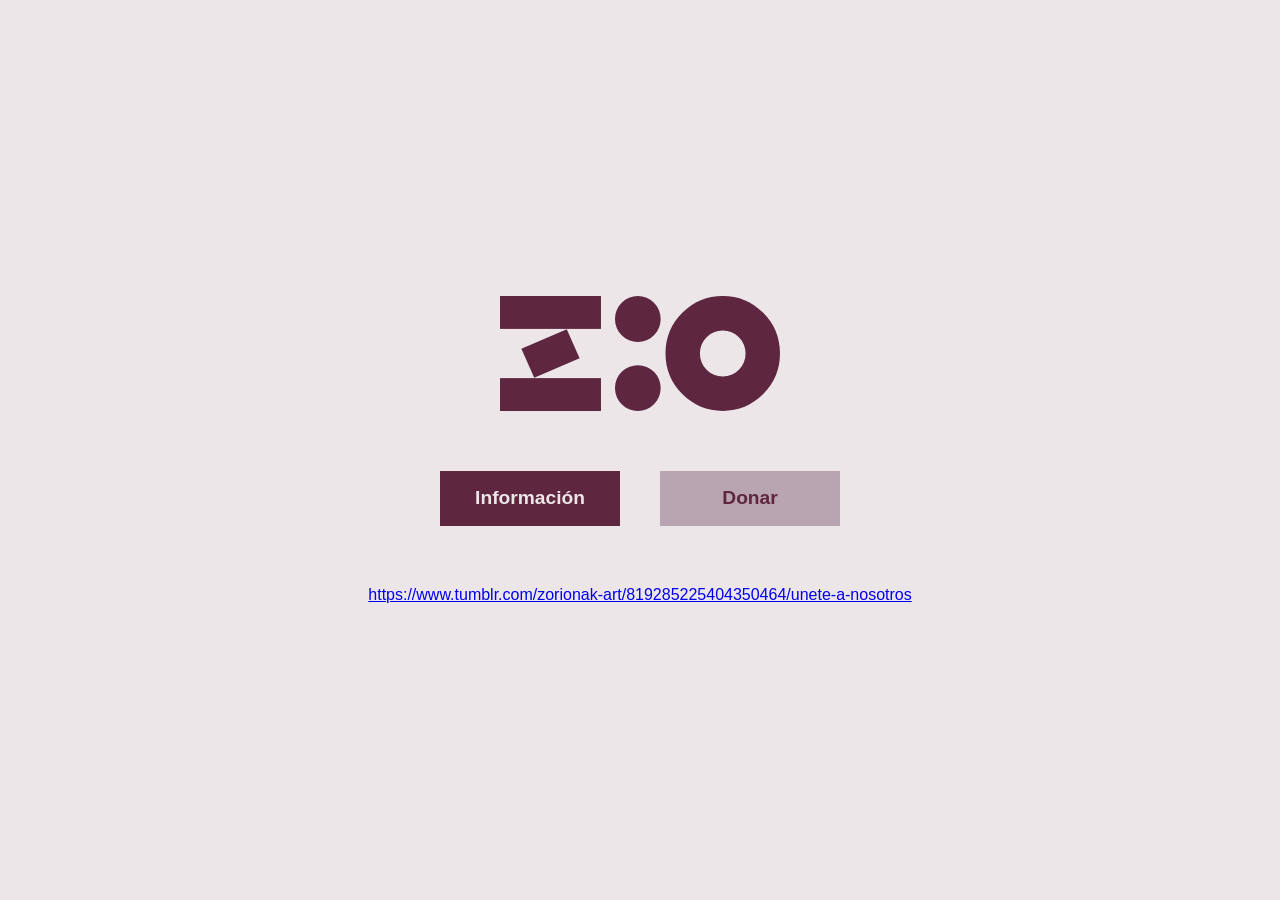
<file: index.html>
<!DOCTYPE html>
<html lang="es">
<head>
    <meta charset="UTF-8">
    <meta name="viewport" content="width=device-width, initial-scale=1.0">
    <title>Zorionak</title>
    <link rel="stylesheet" href="style.css">
</head>
<body>

    <main class="container">
        <div class="logo-container">
            <img src="zo.svg" alt="Logo Zorionak" class="logo">
        </div>

        <div class="buttons-container">
            <a href="/info.html" class="btn btn-dark">Información</a>
            <a href="/donar.html" class="btn btn-gray">Donar</a>
        </div>

<div class="tumblr-post" data-href="https://embed.tumblr.com/embed/post/t:PrYYUYE_QTD6UI737dw8aA/819285225404350464/v2" data-did="0ddec563c3e4fd8d756e59fa07977e7e0892ef3d"  ><a href="https://www.tumblr.com/zorionak-art/819285225404350464/unete-a-nosotros">https://www.tumblr.com/zorionak-art/819285225404350464/unete-a-nosotros</a></div><script async src="https://assets.tumblr.com/post.js?_v=2e3257777411face7e6785c8941f968f"></script>


    </main>


</body>
</html>
</file>
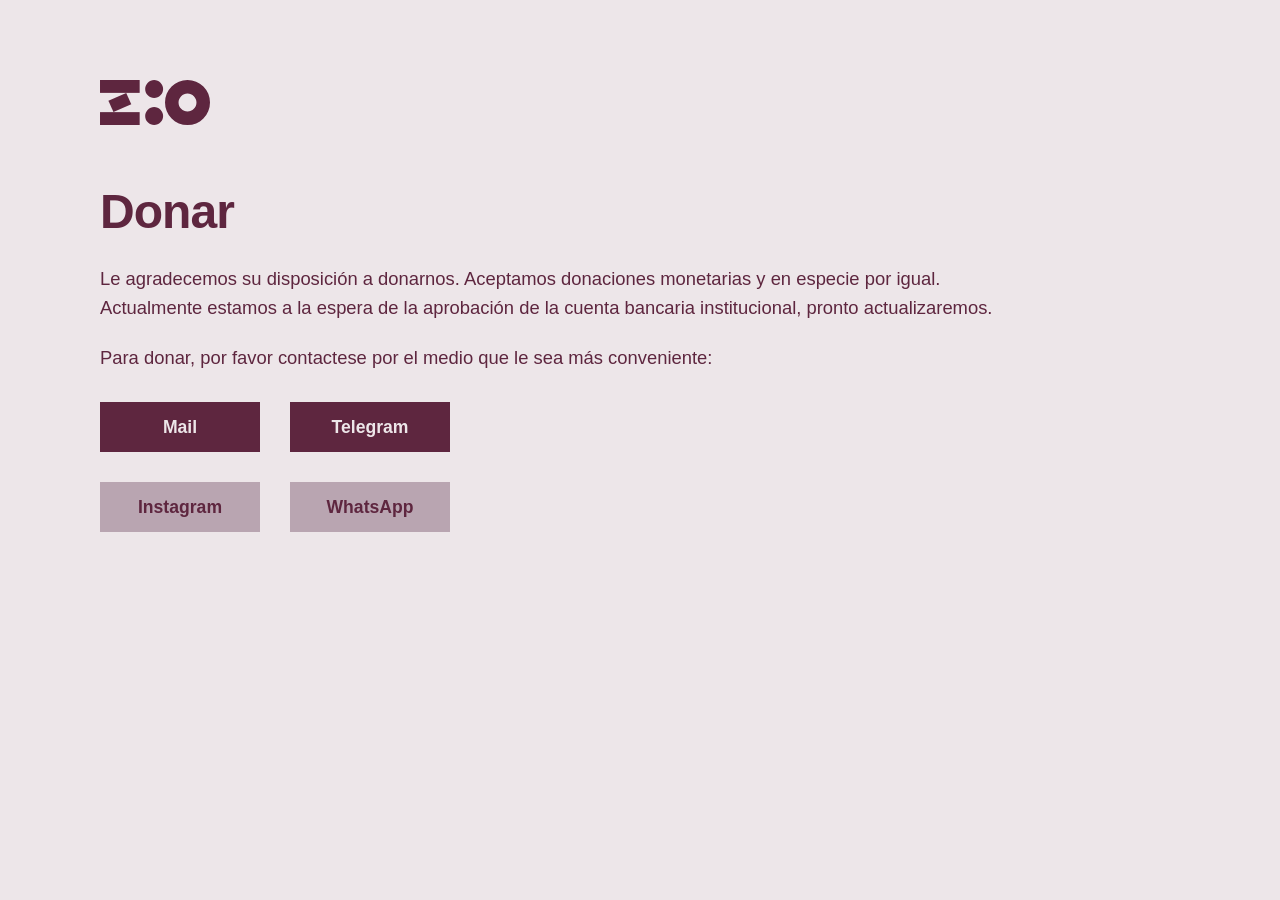
<file: donar.html>
<!DOCTYPE html>
<html lang="es">
<head>
    <meta charset="UTF-8">
    <meta name="viewport" content="width=device-width, initial-scale=1.0">
    <title>Zorionak</title>
    <link rel="preconnect" href="https://fonts.googleapis.com">
    <link rel="preconnect" href="https://fonts.gstatic.com" crossorigin>
    <link href="https://fonts.googleapis.com/css2?family=Inter:wght@500;700&display=swap" rel="family">
    <link rel="stylesheet" href="style-page.css">
</head>
<body>

    <div class="content-wrapper">
        <header class="header">
            <a href="/">
                <img src="zo.svg" alt="Logo Kadro" class="logo-small">
            </a>
        </header>

        <main class="main-content">
            <section class="text-block">

                <h1>Donar</h1>
                <p>Le agradecemos su disposición a donarnos. Aceptamos donaciones monetarias y en especie por igual. <br> Actualmente estamos a la espera de la aprobación de la cuenta bancaria institucional, pronto actualizaremos.</p>

                <p>Para donar, por favor contactese por el medio que le sea más conveniente:</p>
                <section class="action-block">
                    <div class="buttons-inline">
                        <a href="mailto:fundacion@zorionak.art" class="btn btn-dark" target="_blank">Mail</a>
                        <a href="https://t.me/ZorionakAC" class="btn btn-dark" target="_blank">Telegram</a>
                    </div>
                    <div class="buttons-inline">
                        <a href="https://www.instagram.com/m/zorionak.art_" class="btn btn-gray" target="_blank">Instagram</a>
                        <a href="https://wa.me/523320204097/" class="btn btn-gray" target="_blank" >WhatsApp</a>
                    </div>
                </section>

            </section>
<!--
            <section class="action-block">
                <h2>Another title</h2>
                <div class="buttons-inline">
                    <a href="#button1" class="btn btn-dark">Button 1</a>
                    <a href="#button2" class="btn btn-gray">Button 2</a>
                </div>
            </section>

            -->

        </main>
    </div>

</body>
</html>
</file>
<file: style.css>
/* Rediseño básico y paleta de colores del mockup */
:root {
    --bg-color: #ede6e9;       /* Gris claro de fondo */
    --btn-dark: #5e263f;       /* Negro/Gris muy oscuro */
    --btn-gray: #b9a5b1;       /* Gris medio para el botón Donar */
    --text-color: #ede6e9;     /* Gris del texto del botón oscuro */
    --text-light: #5e263f;     /* Texto oscuro para el botón gris */
}

* {
    box-sizing: border-box;
    margin: 0;
    padding: 0;
    font-family: 'Inter', -apple-system, BlinkMacSystemFont, "Segoe UI", Roboto, sans-serif; 
}

body {
    background-color: var(--bg-color);
    min-height: 100vh;
    display: flex;
    justify-content: center;
    align-items: center;
}

/* Contenedor principal centrado */
.container {
    display: flex;
    flex-direction: column;
    align-items: center;
    justify-content: center;
    width: 100%;
    padding: 20px;
    gap: 60px; /* Espacio entre el logo y los botones */
}

/* Control del Logo */
.logo-container {
    width: 100%;
    max-width: 280px; /* Tamaño máximo en desktop */
    display: flex;
    justify-content: center;
}

.logo {
    width: 100%;
    height: auto;
}

/* Contenedor de botones (Por defecto en Desktop: en paralelo) */
.buttons-container {
    display: flex;
    flex-direction: row;
    gap: 40px; /* Espacio entre botones en desktop */
    width: 100%;
    justify-content: center;
}

/* Estilo base de los botones (enlaces que parecen recuadros) */
.btn {
    display: inline-flex;
    align-items: center;
    justify-content: center;
    text-decoration: none;
    font-size: 1.2rem;
    font-weight: 600;
    width: 180px;
    height: 55px;
    transition: transform 0.2s ease, opacity 0.2s ease;
}

.btn:hover {
    transform: scale(1.02);
    opacity: 0.9;
}

/* Variantes de color de los botones */
.btn-dark {
    background-color: var(--btn-dark);
    color: var(--text-color);
}

.btn-gray {
    background-color: var(--btn-gray);
    color: var(--text-light);
}

/* --- RESPONSIVE (Móvil) --- */
@media (max-width: 600px) {
    .container {
        gap: 45px; /* Reducimos un poco el espacio general */
    }

    .logo-container {
        max-width: 220px; /* El logo se hace un poco más pequeño en móvil */
    }

    .buttons-container {
        flex-direction: column; /* Los botones se apilan verticalmente */
        align-items: center;
        gap: 20px; /* Espacio entre los botones apilados */
    }

    .btn {
        width: 200px; /* Pueden ser un pelín más anchos en móvil si buscas ese look */
    }
}
</file>
<file: style-page.css>
/* ==========================================================================
   PALETA DE COLORES E IDENTIDAD
   ========================================================================== */
:root {
    --bg-color: #ede6e9;       /* Gris claro de fondo */
    --btn-dark: #5e263f;       /* Negro/Gris muy oscuro */
    --btn-gray: #b9a5b1;       /* Gris medio para el botón Donar */
    --text-color: #ede6e9;     /* Gris del texto del botón oscuro */
    --text-light: #5e263f;     /* Texto oscuro para el botón gris */
    --text-main: #5e263f;      /* Color de los títulos y párrafos */
}

/* ==========================================================================
   RESET Y CONFIGURACIÓN GENERAL
   ========================================================================== */
* {
    box-sizing: border-box;
    margin: 0;
    padding: 0;
    font-family: 'Inter', -apple-system, BlinkMacSystemFont, "Segoe UI", Roboto, sans-serif; 
}

body {
    background-color: var(--bg-color);
    min-height: 100vh;
    display: flex;
    justify-content: center;
}

/* ==========================================================================
   ESTRUCTURA Y FLUJO DE CONTENIDO
   ========================================================================== */
.content-wrapper {
    width: 100%;
    max-width: 1200px; /* Ensanchado para aprovechar más los laterales en desktop */
    padding: 80px 60px 140px 60px; /* 140px abajo genera el "footer vacío" */
    display: flex;
    flex-direction: column;
}

/* Encabezado con el logo alineado a la izquierda */
.header {
    width: 100%;
    display: flex;
    justify-content: flex-start;
    margin-bottom: 55px; /* Separación fija debajo del logo */
}

.logo-small {
    width: 110px;
    height: auto;
    transition: opacity 0.2s ease;
}

.logo-small:hover {
    opacity: 0.8;
}

/* Contenedor del flujo principal */
.main-content {
    display: flex;
    flex-direction: column;
}

/* ==========================================================================
   BLOQUES DE TEXTO Y CORRECCIÓN AUTOMÁTICA DE ESPACIADOS (H1, H2, P)
   ========================================================================== */
/* Regla global para separar h1 y h2 del contenido de arriba de forma automática */
.main-content h1, 
.main-content h2 {
    color: var(--text-main);
    margin-top: 50px;    /* Empuja el título hacia abajo separándolo del texto anterior */
    margin-bottom: 25px; /* Espacio entre el título y lo que viene abajo (párrafo o botones) */
    font-weight: 700;    /* Inter Bold */
    letter-spacing: -0.02em;
}

/* El primer h1 no necesita margen superior porque ya tiene el espacio del header */
.main-content h1:first-child,
.text-block h1:first-child {
    margin-top: 0;
}

.text-block h1 {
    font-size: 3rem;
}

.action-block h2 {
    font-size: 2.4rem;
}

/* Párrafos normativos con espaciado inteligente */
.text-block p {
    font-size: 1.15rem;
    line-height: 1.6;
    color: var(--text-main);
    text-align: justify;
    font-weight: 500;    /* Inter Medium */
}

/* Si hay párrafos seguidos, les añadimos separación automática arriba para que no se peguen */
.text-block p + p {
    margin-top: 20px;
}

/* ==========================================================================
   UNIFORMIDAD PARA ELEMENTOS DE LISTA <li> (TODOS LOS LI)
   ========================================================================== */
/* Forzamos a que absolutamente todos los li tengan el mismo comportamiento visual que los párrafos */
.main-content li,
.text-block li,
ul li,
ol li {
    font-size: 1.15rem;          /* Mismo tamaño que <p> */
    line-height: 1.6;            /* Mismo interlineado que <p> */
    color: var(--text-main);     /* Mismo color gris oscuro */
    font-weight: 500;            /* Inter Medium */
}

/* ==========================================================================
   CONTROL INTELIGENTE DE LISTAS Y ENLACES EN LISTA (CLASE LSV)
   ========================================================================== */
/* Quitamos las viñetas de la lista con clase LSV y limpiamos sus sangrías nativas */
ul.LSV {
    list-style: none;
    padding: 0;
    margin: 0;
}

/* Si la lista ul va después de un párrafo o un h2, se separa automáticamente como bloque */
.text-block p + ul.LSV,
.main-content h2 + ul.LSV,
.main-content p + ul.LSV {
    margin-top: 30px; /* Genera el espacio de bloque */
}

/* Forzamos a que los elementos li de LSV actúen como bloques independientes */
ul.LSV li {
    display: block;      /* Asegura el salto de línea obligatorio */
}

/* Añadimos el espacio automático entre los li internos para que respiren verticalmente */
ul.LSV li + li {
    margin-top: 20px;    
}

/* ==========================================================================
   ESTILOS CONTROLADOS Y UNIFORMES PARA ENLACES <A> EN TEXTO Y SUELTOS
   ========================================================================== */
/* Forzamos a que TODOS los links (dentro/fuera de <p> o en listas) compartan estética */
.text-block p a,
.main-content a:not(.btn) {
    color: var(--text-main) !important;
    font-family: 'Inter', -apple-system, sans-serif !important;
    font-size: 1.15rem;          /* Clona el tamaño del párrafo */
    line-height: 1.6;            /* Clona el interlineado del párrafo */
    font-weight: 500;            /* Inter Medium */
    text-decoration: underline;  /* Siempre subrayado */
}

/* Mantenemos el blindaje de color para estados visitados, activos o hover */
.text-block p a:visited,
.text-block p a:active,
.text-block p a:hover,
.main-content a:not(.btn):visited,
.main-content a:not(.btn):active,
.main-content a:not(.btn):hover {
    color: var(--text-main) !important;
    text-decoration: underline;
}

/* Comportamiento exclusivo para los enlaces SUELTOS (hijos directos que no están en un <p>) */
.main-content > a:not(.btn),
.text-block > a:not(.btn) {
    display: inline-block; /* Permite que acepte márgenes verticales correctamente */
    margin-top: 30px;      /* Espacio automático con lo que tenga arriba */
    margin-bottom: 20px;   /* Espacio automático con lo que tenga abajo */
}

/* Si el enlace suelto es el primer elemento, eliminamos el margen superior */
.main-content > a:first-child,
.text-block > a:first-child {
    margin-top: 0;
}

/* ==========================================================================
   BOTONES RECUADRO (HREF)
   ========================================================================== */
.buttons-inline {
    display: flex;
    flex-direction: row;
    gap: 30px;
    margin-top: 30px; /* Asegura separación si van debajo de un texto o lista */
}

.btn {
    display: inline-flex;
    align-items: center;
    justify-content: center;
    text-decoration: none !important; /* Evita que el subrayado global rompa el estilo del botón */
    font-size: 1.1rem !important;     /* Mantiene su tamaño propio de botón */
    width: 160px;
    height: 50px;
    transition: transform 0.2s ease, opacity 0.2s ease;
    font-weight: 700; /* Inter Bold */
    margin: 0 !important; /* Evita que las reglas de enlaces sueltos afecten a los botones */
}

.btn:hover {
    transform: scale(1.02);
    opacity: 0.9;
}

.btn-dark {
    background-color: var(--btn-dark);
    color: var(--text-color);
}

.btn-gray {
    background-color: var(--btn-gray);
    color: var(--text-light);
}

/* ==========================================================================
   DISEÑO ADAPTABLE - RESPONSIVE (MÓVIL)
   ========================================================================== */
@media (max-width: 768px) {
    .content-wrapper {
        padding: 50px 40px 100px 40px; 
    }

    .header {
        margin-bottom: 40px;
    }

    .main-content h1, 
    .main-content h2 {
        margin-top: 40px; 
        margin-bottom: 20px;
    }

    /* Reducción de fuentes generales para móvil (párrafos y elementos de lista) */
    .text-block p,
    .main-content li,
    .text-block li,
    ul li,
    ol li {
        font-size: 1.05rem;
    }

    /* Ajuste de links normales en móvil */
    .text-block p a,
    .main-content a:not(.btn) {
        font-size: 1.05rem; 
    }

    .text-block p + p {
        margin-top: 15px;
    }

    /* Corrección del bloque ul en móvil */
    .text-block p + ul.LSV,
    .main-content h2 + ul.LSV,
    .main-content p + ul.LSV {
        margin-top: 20px;
    }

    /* Reducción sutil del espacio entre elementos de lista en móvil */
    ul.LSV li + li {
        margin-top: 15px;
    }

    /* Ajuste de márgenes de enlaces sueltos en móvil */
    .main-content > a:not(.btn),
    .text-block > a:not(.btn) {
        margin-top: 20px;
        margin-bottom: 15px;
    }

    .logo-small {
        width: 95px;
    }

    .text-block h1 {
        font-size: 2.3rem;
    }

    .action-block h2 {
        font-size: 1.9rem;
    }

    .buttons-inline {
        gap: 20px;
        margin-top: 20px;
    }

    .btn {
        width: 140px;
        font-size: 1rem !important;
    }
}

/* ==========================================================================
   IMAGENES
   ========================================================================== */

/* Estilo por defecto (para computadoras) */
  .imagen-adaptable {
    width: 400px;
    height: auto;
  }

  /* Estilo especial para celulares */
  @media (max-width: 768px) {
    .imagen-adaptable {
      width: 100%;
      height: auto;
    }
  }
</file>
